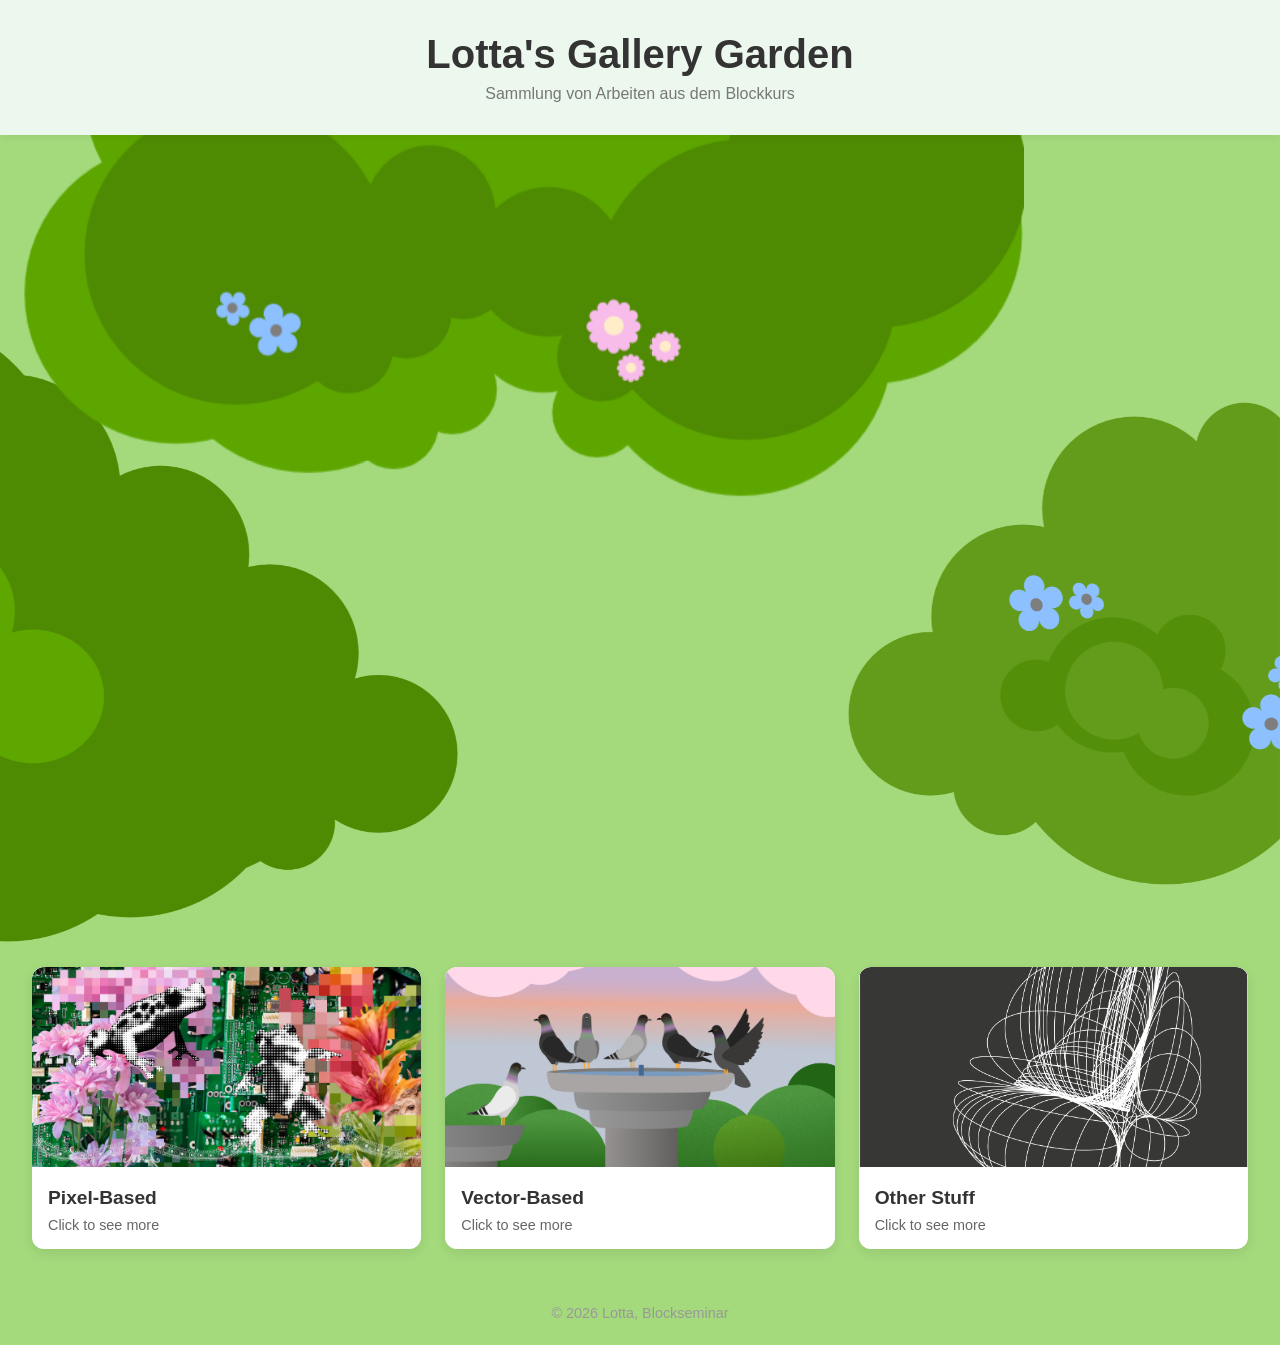
<file: index.html>
<!DOCTYPE html>
<html lang="de">
<head>
  <meta charset="UTF-8" />
  <meta name="viewport" content="width=device-width, initial-scale=1.0" />
  <title>Lotta's Gallery</title>
  <link rel="stylesheet" href="styles/design.css">
</head>
<body>

  <header>
    <h1>Lotta's Gallery Garden</h1>
    <p>Sammlung von Arbeiten aus dem Blockkurs</p>
  </header>

  <div class="hero">
  <img src="images/BuschLinks.png" class="bush left">
  <img src="images/BuschRechts.png" class="bush right">
  <img src="images/BushTop.png" class="bush top">
  </div>

  <main class="gallery">
    <!-- Pixel -->
    <a href="works/pixelbased.html" class="art-card">
    <div class="art-card">
      <img src="images/FroschFinall.png" alt="Artwork 1">
      <div class="art-info">
        <h3>Pixel-Based</h3>
        <p>Click to see more</p>
      </div>
    </div>

    <!-- Vector -->
    <a href="works/vectorbased.html" class="art-card">
    <div class="art-card">
      <img src="images/TaubenFinall.jpg" alt="Artwork 2">
      <div class="art-info">
        <h3>Vector-Based</h3>
        <p>Click to see more</p>
      </div>
    </div>

    <!-- Other Stuff -->
    <a href="works/other.html" class="art-card">
    <div class="art-card">
      <img src="images/Posterrr.png" alt="Artwork 3">
      <div class="art-info">
        <h3>Other Stuff</h3>
        <p>Click to see more</p>
      </div>
    </div>

 
  </main>

  <footer>
    © 2026 Lotta, Blockseminar 
  </footer>
<script src="js/scroll.js"></script>
</body>
</html>
</file>
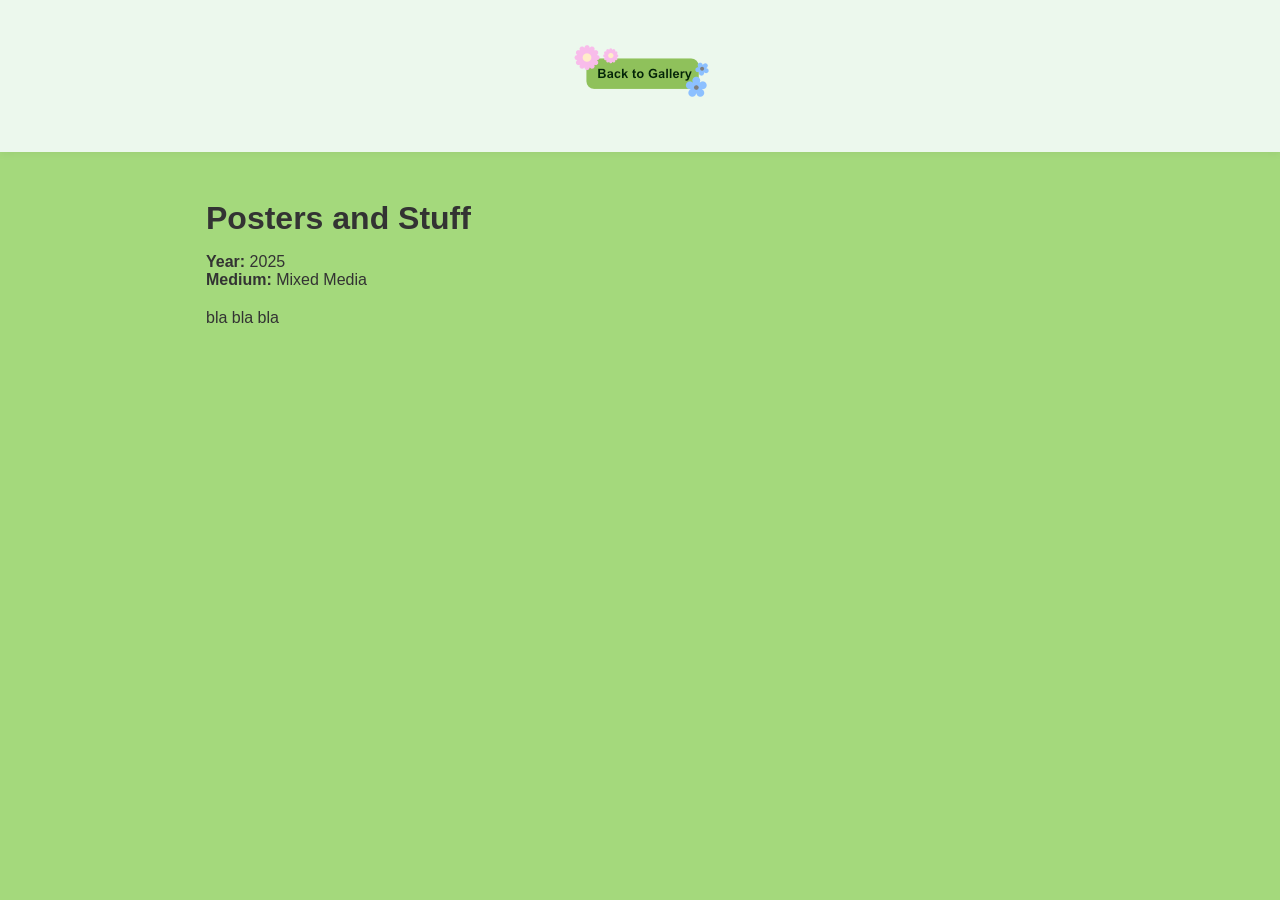
<file: works/other.html>
<!DOCTYPE html>
<html lang="en">
<head>
  <meta charset="UTF-8">
  <meta name="viewport" content="width=device-width, initial-scale=1.0">
  <title>UX and UI Stuff as well as Posters</title>
  <style>
    * {
      margin: 0;
      padding: 0;
      box-sizing: border-box;
      font-family: Arial, sans-serif;
    }
   </style>
  <link rel="stylesheet" href="../styles/design.css">
</head>
<body>

  <header>
      <a href="../index.html">
  <img src="../images/BackButton.png" alt="Back to Gallery class="back-btn">
    </a>
  
  </header>

  <main class="artwork-page">

    <div class="artwork-details">
      <h1>Posters and Stuff</h1>

      <p><strong>Year:</strong> 2025</p>
      <p><strong>Medium:</strong> Mixed Media</p>

      <p class="description">
        bla bla bla
      </p>
    </div>

  </main>

</body>
</html>
</file>
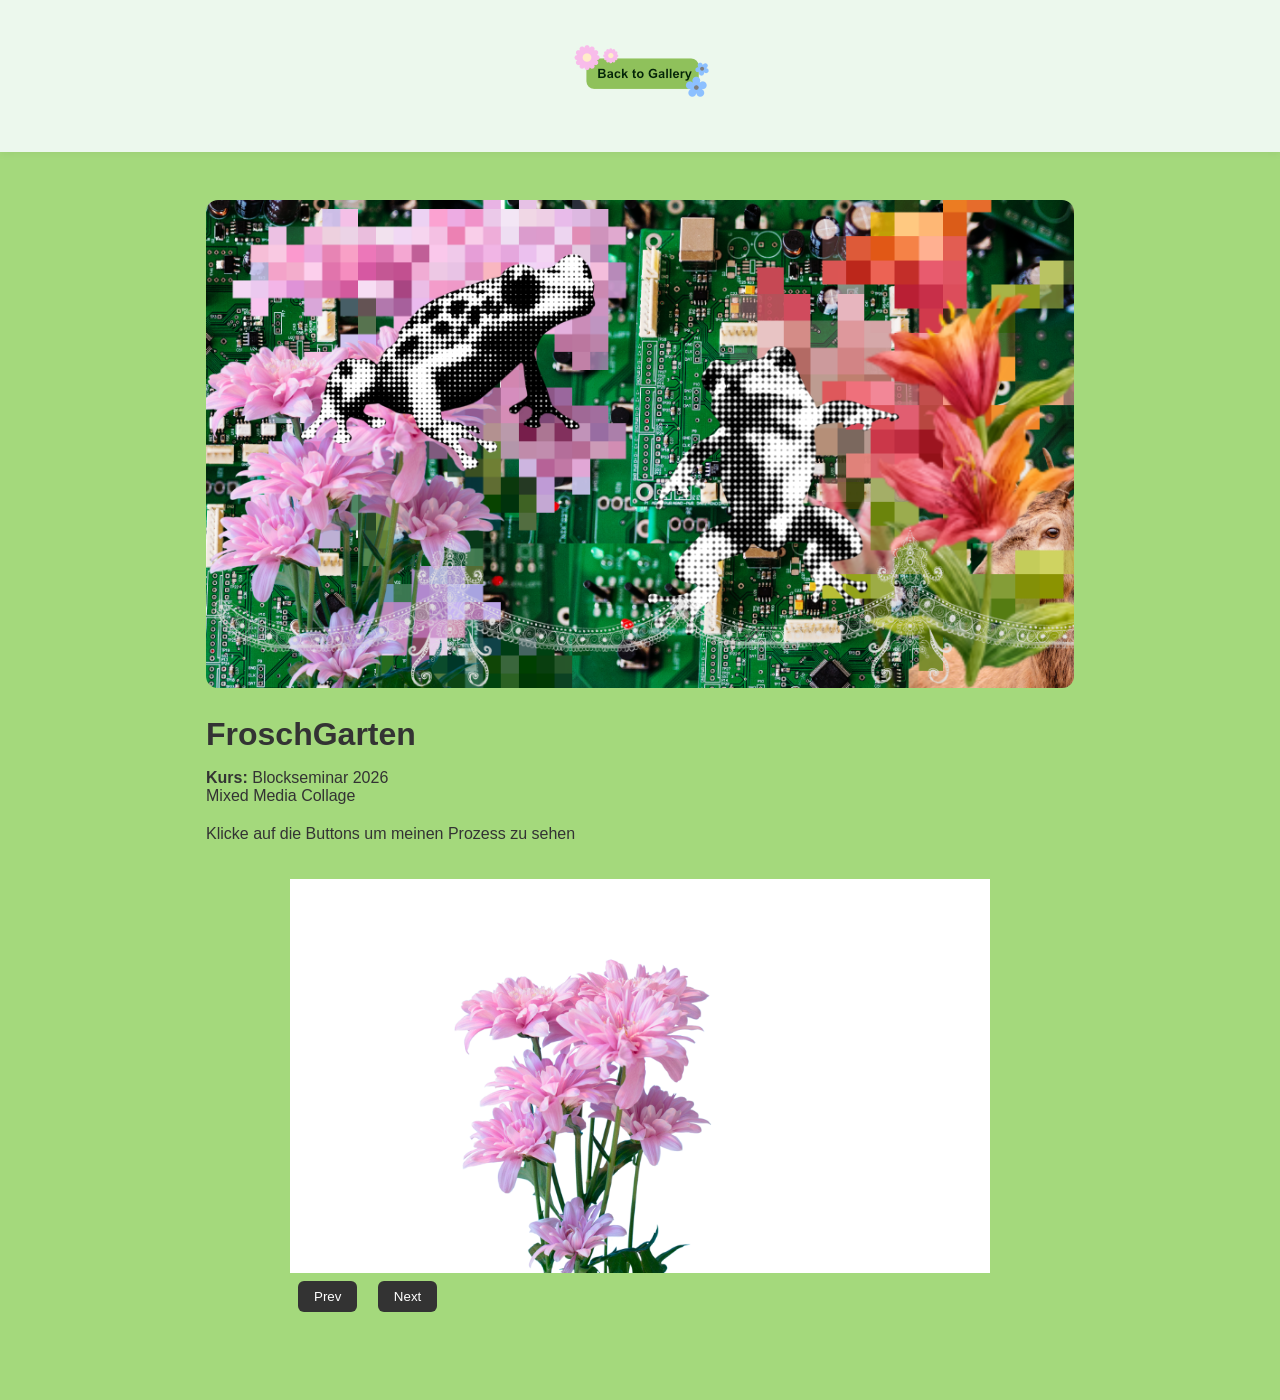
<file: works/pixelbased.html>
<!DOCTYPE html>
<html lang="en">
<head>
  <meta charset="UTF-8">
  <meta name="viewport" content="width=device-width, initial-scale=1.0">
  <title>PixelBasedArt</title>
  <style>
    * {
      margin: 0;
      padding: 0;
      box-sizing: border-box;
      font-family: Arial, sans-serif;
    }
   </style>
  <link rel="stylesheet" href="../styles/design.css">
</head>
<body>

  
  <header>
     <a href="../index.html">
  <img src="../images/BackButton.png" alt="Back to Gallery class="back-btn">
    </a>
  </header>

  
  <main class="artwork-page">

    <img src="../images/FroschFinall.png" alt="Artwork Title" class="artwork-image">

    <div class="artwork-details">
      <h1>FroschGarten</h1>

      <p><strong>Kurs:</strong> Blockseminar 2026</p>
      <p><strong></strong> Mixed Media Collage</p>

      <p class="description">
        Klicke auf die Buttons um meinen Prozess zu sehen
      </p>
    </div>

  <div class="slideshow">
  <img src="../images/PixelArt1.jpg" class="slide active" alt="Artwork 1">
  <img src="../images/PixelArt2.jpg" class="slide" alt="Artwork 2">
  <img src="../images/PixelArt3.jpg" class="slide" alt="Artwork 3">
  <img src="../images/PixelArt4.jpg" class="slide" alt="Artwork 4">
  <img src="../images/PixelArt5.jpg" class="slide" alt="Artwork 5">
  <img src="../images/Pixelart6.jpg" class="slide" alt="Artwork 6">
  <img src="../images/PixelArt7.jpg" class="slide" alt="Artwork 7">
  <img src="../images/PixelArt8.jpg" class="slide" alt="Artwork 8">
  <img src="../images/FroschFinall.png" class="slide" alt="Artwork 9">
  

  <button id="prev">Prev</button>
  <button id="next">Next </button>
</div>

  </main>
<script src="../js/script.js"></script>
</body>
</html>
</file>
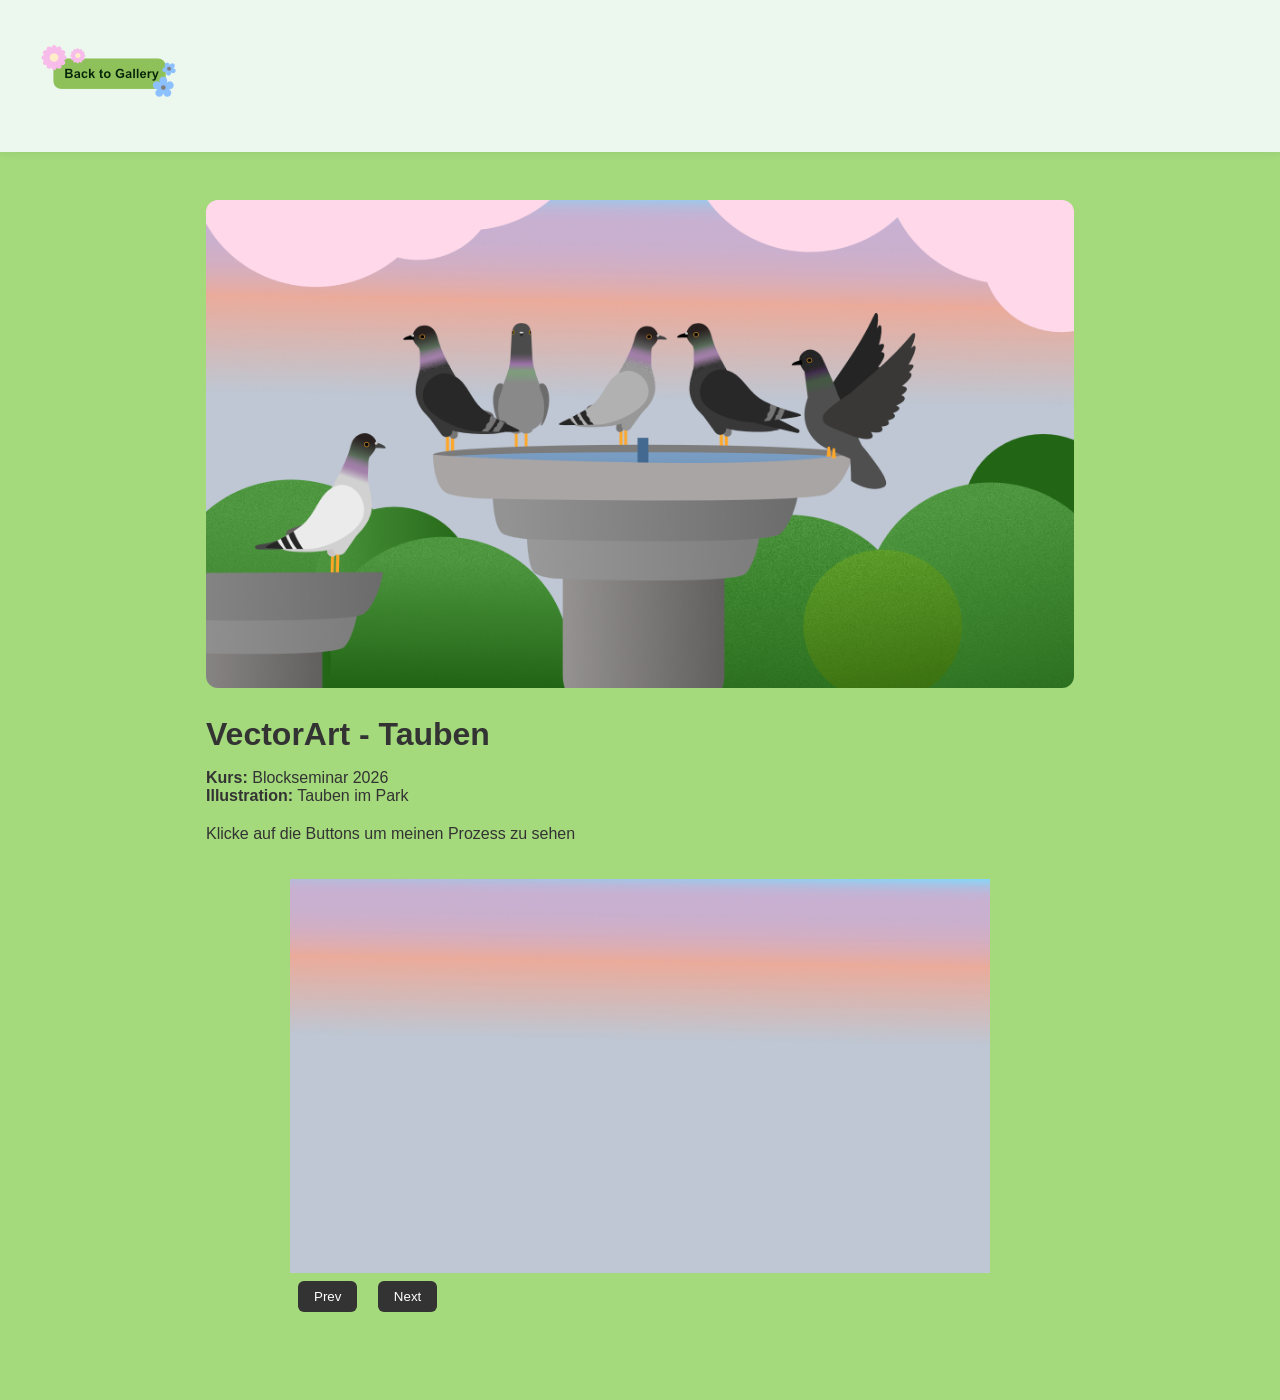
<file: works/vectorbased.html>
<!DOCTYPE html>
<html lang="en">
<head>
  <meta charset="UTF-8">
  <meta name="viewport" content="width=device-width, initial-scale=1.0">
  <title>Vector Art</title>
  <style>
    * {
      margin: 0;
      padding: 0;
      box-sizing: border-box;
      font-family: Arial, sans-serif;
    }
   </style>
  <link rel="stylesheet"  href="../styles/design.css">
</head>
<body>

  <header>
    <div class="back-btn">
    <a href="../index.html">
  <img src="../images/BackButton.png" alt="Back to Gallery class="back-btn">
    </a>
  </header>

  <main class="artwork-page">

    <img src="../images/TaubenFinall.jpg" alt="Artwork Title" class="artwork-image">

    
    <div class="artwork-details">
      <h1>VectorArt - Tauben</h1>

      <p><strong>Kurs:</strong> Blockseminar 2026</p>
      <p><strong>Illustration:</strong> Tauben im Park</p>

      <p class="description">
        Klicke auf die Buttons um meinen Prozess zu sehen
      </p>
    </div>

    <div class="slideshow">
    <img src="../images/Tauben1.jpg" class="slide active" alt="Artwork 1">
    <img src="../images/Tauben2.jpg" class="slide" alt="Artwork 2">
    <img src="../images/Tauben3.jpg" class="slide" alt="Artwork 3">
    <img src="../images/Tauben4.jpg" class="slide" alt="Artwork 4">
    <img src="../images/Tauben5.jpg" class="slide" alt="Artwork 5">
    <img src="../images/Tauben6.jpg" class="slide" alt="Artwork 6">
    <img src="../images/Tauben7.jpg" class="slide" alt="Artwork 7">
    <img src="../images/Tauben8.jpg" class="slide" alt="Artwork 8">
    <img src="../images/Tauben9.jpg" class="slide" alt="Artwork 9">
    <img src="../images/Tauben10.jpg" class="slide" alt="Artwork 10">
  
    <button id="prev">Prev</button>
    <button id="next">Next </button>
    </div>

  </main>
<script src="../js/script.js"></script>
</body>
</html>
</file>
<file: styles/design.css>
* {
  margin: 0;
  padding: 0;
  box-sizing: border-box;
  font-family: Arial, sans-serif;
}

body {
  background-color: #A4D97C;
  color: #333;
  overflow-x: hidden;
}

header {
  position: relative;
  z-index: 2000; /* bleibt über allem */
  text-align: center;
  padding: 2rem;
  background: #ECF8ED;
  box-shadow: 0 2px 8px rgba(0,0,0,0.05);
}

header h1 {
  font-size: 2.5rem;
  margin-bottom: 0.5rem;
}

header p {
  color: #777;
}

.hero {
  position: relative;
  height: 100vh;
  width: 100%;
  overflow: visible;
  z-index: 10;
}

.bush {
  position: absolute;
  object-fit: cover;
  will-change: transform;
  pointer-events: none; /* Galerie bleibt klickbar */
  transition: transform 0.3s ease;
  z-index: 100; /* liegt über der Galerie */
}

.bush.left {
  top: 20%;
  left: 0;
  width: 45%;
  height: 70%;
}

.bush.right {
  top: 20%;
  right: 0;
  width: 45%;
  height: 70%;
}

.bush.top {
  top: 0;
  left: 0;
  width: 80%;
  height: 50%;
}


.gallery {
  position: relative;
  display: grid;
  grid-template-columns: repeat(auto-fit, minmax(250px, 1fr));
  gap: 1.5rem;
  padding: 2rem;
  z-index: 1;
  margin-top: -100px;
}

.art-card {
  background: white;
  border-radius: 12px;
  overflow: hidden;
  box-shadow: 0 4px 12px rgba(0,0,0,0.08);
  transition: transform 0.2s ease, box-shadow 0.2s ease;
  text-decoration: none;
  color: inherit;
}

.art-card:hover {
  transform: translateY(-5px);
  box-shadow: 0 6px 18px rgba(0,0,0,0.12);
}

.art-card img {
  width: 100%;
  height: 200px;
  object-fit: cover;
}

.art-info {
  padding: 1rem;
}

.art-info h3 {
  margin-bottom: 0.5rem;
  font-size: 1.2rem;
}

.art-info p {
  font-size: 0.9rem;
  color: #666;
}

footer {
  text-align: center;
  padding: 1.5rem;
  color: #999;
  font-size: 0.9rem;
}

.artwork-page {
  max-width: 900px;
  margin: 2rem auto;
  padding: 1rem;
}

.artwork-image {
  width: 100%;
  margin-bottom: 1.5rem;
  border-radius: 12px;
}

.artwork-details h1 {
  margin-bottom: 1rem;
}

.description {
  margin-top: 1rem;
  line-height: 1.6;
}

.slideshow {
  position: relative;
  max-width: 700px;
  margin: 2rem auto;
}

.slide {
  display: none;
  width: 100%;
}

.slide.active {
  display: block;
}

#prev,
#next {
  background-color: #333;
  color: white;
  border: none;
  padding: 0.5rem 1rem;
  margin: 0.5rem;
  cursor: pointer;
  border-radius: 6px;
  transition: background-color 0.2s ease;
}

#prev:hover,
#next:hover {
  background-color: #666;
}

.back-btn {
  max-width: 50px;
  height: auto;
  cursor: pointer;
  transition: transform 0.2s ease;
}

.back-btn:hover {
  transform: scale(1.05);
}
</file>
